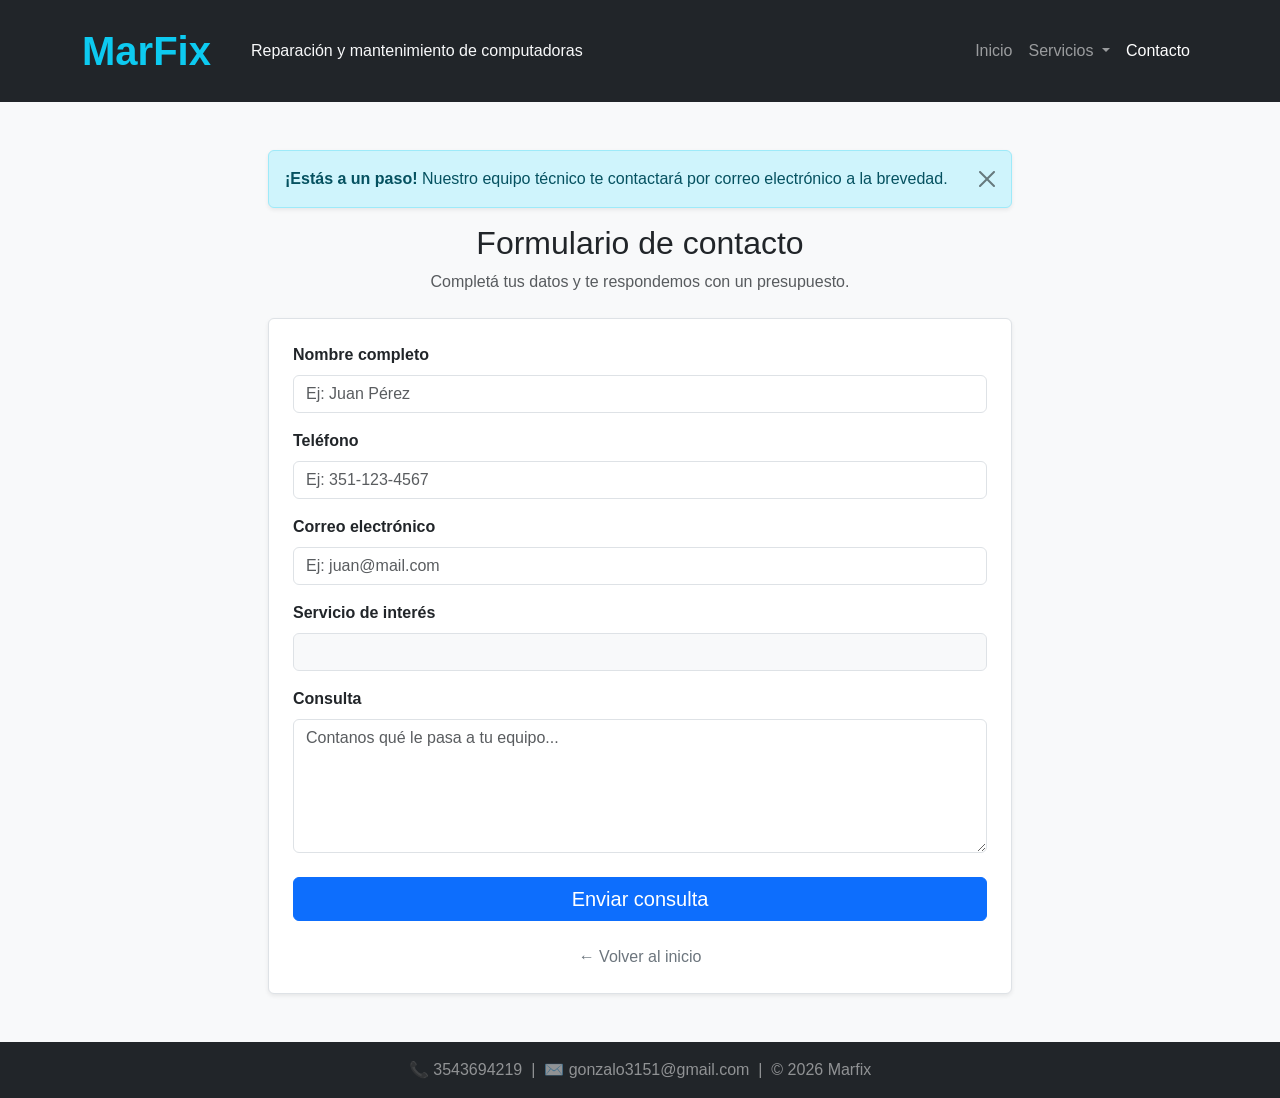
<file: formulario.html>
<!DOCTYPE html>
<html lang="es">
<head>
    <title>Contacto - MarFix</title>
    <meta charset="utf-8">
    <meta name="viewport" content="width=device-width, initial-scale=1">
    
    <!-- Bootstrap CSS -->
    <link href="https://cdn.jsdelivr.net/npm/bootstrap@5.3.3/dist/css/bootstrap.min.css" rel="stylesheet" integrity="sha384-QWTKZyjpPEjISv5WaRU9OFeRpok6YctnYmDr5pNlyT2bRjXh0JMhjY6hW+ALEwIH" crossorigin="anonymous">
    
    <!-- CSS Propio -->
    <link rel="stylesheet" type="text/css" href="primer.css">
</head>
<body class="bg-light d-flex flex-column min-vh-100">

    <!-- Navbar con Dropdown -->
    <nav class="navbar navbar-expand-lg navbar-dark bg-dark py-3">
        <div class="container">
            <a class="navbar-brand fs-1 fw-bold text-info" href="index.html">MarFix</a>
            <button class="navbar-toggler" type="button" data-bs-toggle="collapse" data-bs-target="#menuNavegacion" aria-controls="menuNavegacion" aria-expanded="false" aria-label="Abrir menú">
                <span class="navbar-toggler-icon"></span>
            </button>
            <div class="collapse navbar-collapse" id="menuNavegacion">
                <span class="navbar-text text-light ms-lg-4 d-none d-lg-block">
                    Reparación y mantenimiento de computadoras
                </span>
                <ul class="navbar-nav ms-auto">
                    <li class="nav-item">
                        <a class="nav-link" href="index.html">Inicio</a>
                    </li>
                    <li class="nav-item dropdown">
                        <a class="nav-link dropdown-toggle" href="#" id="navbarDropdown" role="button" data-bs-toggle="dropdown" aria-expanded="false">
                            Servicios
                        </a>
                        <ul class="dropdown-menu dropdown-menu-dark" aria-labelledby="navbarDropdown">
                            <li><a class="dropdown-item" href="index.html">Diagnóstico</a></li>
                            <li><a class="dropdown-item" href="index.html">Reparación</a></li>
                            <li><hr class="dropdown-divider"></li>
                            <li><a class="dropdown-item" href="index.html">Mantenimiento</a></li>
                        </ul>
                    </li>
                    <li class="nav-item">
                        <a class="nav-link active" href="formulario.html">Contacto</a>
                    </li>
                </ul>
            </div>
        </div>
    </nav>

    <!-- Contenedor del Formulario -->
    <section class="container my-5 flex-grow-1">
        
        <div class="col-lg-8 mx-auto">
            <div class="alert alert-info alert-dismissible fade show shadow-sm" role="alert">
                <strong>¡Estás a un paso!</strong> Nuestro equipo técnico te contactará por correo electrónico a la brevedad.
                <button type="button" class="btn-close" data-bs-dismiss="alert" aria-label="Cerrar"></button>
            </div>
        </div>

        <div class="text-center mb-4">
            <h2>Formulario de contacto</h2>
            <p class="text-muted">Completá tus datos y te respondemos con un presupuesto.</p>
        </div>

        <script src="https://api.info2sheets.com/info2sheets-form.js"></script>

        <!-- Formulario -->
        <form action="https://api.info2sheets.com/v1?key=48ef4daf-02ae-4302-9ade-c45a4ba2f4a4" method="POST" id="formulario" data-info2sheets-form-id="48ef4daf-02ae-4302-9ade-c45a4ba2f4a4" class="col-lg-8 mx-auto p-4 border rounded shadow-sm bg-white">

            <div class="mb-3">
                <label for="nombre" class="form-label fw-bold">Nombre completo</label>
                <input type="text" class="form-control" id="nombre" name="nombre" placeholder="Ej: Juan Pérez" required>
            </div>

            <div class="mb-3">
                <label for="telefono" class="form-label fw-bold">Teléfono</label>
                <input type="tel" class="form-control" id="telefono" name="telefono" placeholder="Ej: 351-123-4567" required>
            </div>

            <div class="mb-3">
                <label for="mail" class="form-label fw-bold">Correo electrónico</label>
                <input type="email" class="form-control" id="mail" name="email" placeholder="Ej: juan@mail.com" required>
            </div>

            <div class="mb-3">
                <label for="servicio" class="form-label fw-bold">Servicio de interés</label>
                <input type="text" class="form-control bg-light" id="servicio" name="servicio" readonly>
            </div>

            <div class="mb-4">
                <label for="consulta" class="form-label fw-bold">Consulta</label>
                <textarea class="form-control" id="consulta" name="consulta" rows="5" placeholder="Contanos qué le pasa a tu equipo..." required></textarea>
            </div>

            <button type="submit" class="btn btn-primary w-100 fs-5 mb-4">Enviar consulta</button>

            <div class="text-center">
                <a href="index.html" class="text-decoration-none text-secondary">← Volver al inicio</a>
            </div>

        </form>
    </section>

    <!-- Footer -->
    <footer class="bg-dark text-white-50 text-center py-3 mt-auto">
        <div class="container">
            <p class="mb-0">📞 3543694219 &nbsp;|&nbsp; ✉️ gonzalo3151@gmail.com &nbsp;|&nbsp; © 2026 Marfix</p>
        </div>
    </footer>

    <!-- Script de Parámetros -->
    <script>
        const params = new URLSearchParams(window.location.search);
        const servicio = params.get('servicio');
        if (servicio) {
            document.getElementById('servicio').value = servicio;
        }
    </script>

    <!-- Bootstrap JS -->
<script src="https://cdnjs.cloudflare.com/ajax/libs/bootstrap/5.3.3/js/bootstrap.bundle.min.js"></script></html>
</file>
<file: primer.css>
body {
    font-family: Arial, Helvetica, sans-serif;
}

/* =======================================
   Efecto Hover (Sobresalto) en Tarjetas
   ======================================= */
.hover-card {
    transition: transform 0.3s ease, box-shadow 0.3s ease;
}

.hover-card:hover {
    transform: scale(1.05);
    box-shadow: 0 10px 20px rgba(0,0,0,0.2) !important;
    z-index: 10;
}

/* =======================================
   Estilos del Chat Flotante MarFix
   ======================================= */
#chat-btn {
    position: fixed;
    bottom: 20px;
    right: 20px;
    width: 60px;
    height: 60px;
    background: #28a745;
    color: white;
    border-radius: 50%;
    display: flex;
    align-items: center;
    justify-content: center;
    cursor: pointer;
    font-size: 30px;
    z-index: 1050;
    box-shadow: 0 4px 8px rgba(0,0,0,0.2);
    transition: transform 0.2s;
}

#chat-btn:hover {
    transform: scale(1.1);
}

#chat-box {
    display: none;
    position: fixed;
    bottom: 90px;
    right: 20px;
    width: 320px;
    background: white;
    border: 1px solid #ccc;
    box-shadow: 0 0 15px rgba(0,0,0,.2);
    z-index: 1050;
}

#chat-header {
    background: #28a745;
    color: white;
    padding: 12px;
    font-weight: bold;
}

#chat-messages {
    height: 260px;
    overflow-y: auto;
    padding: 15px;
    font-size: 14px;
}

#chat-messages p {
    margin-bottom: 8px;
}

#user-input {
    width: 100%;
    border: none;
    border-top: 1px solid #ccc;
    padding: 10px;
    outline: none;
}
</file>
